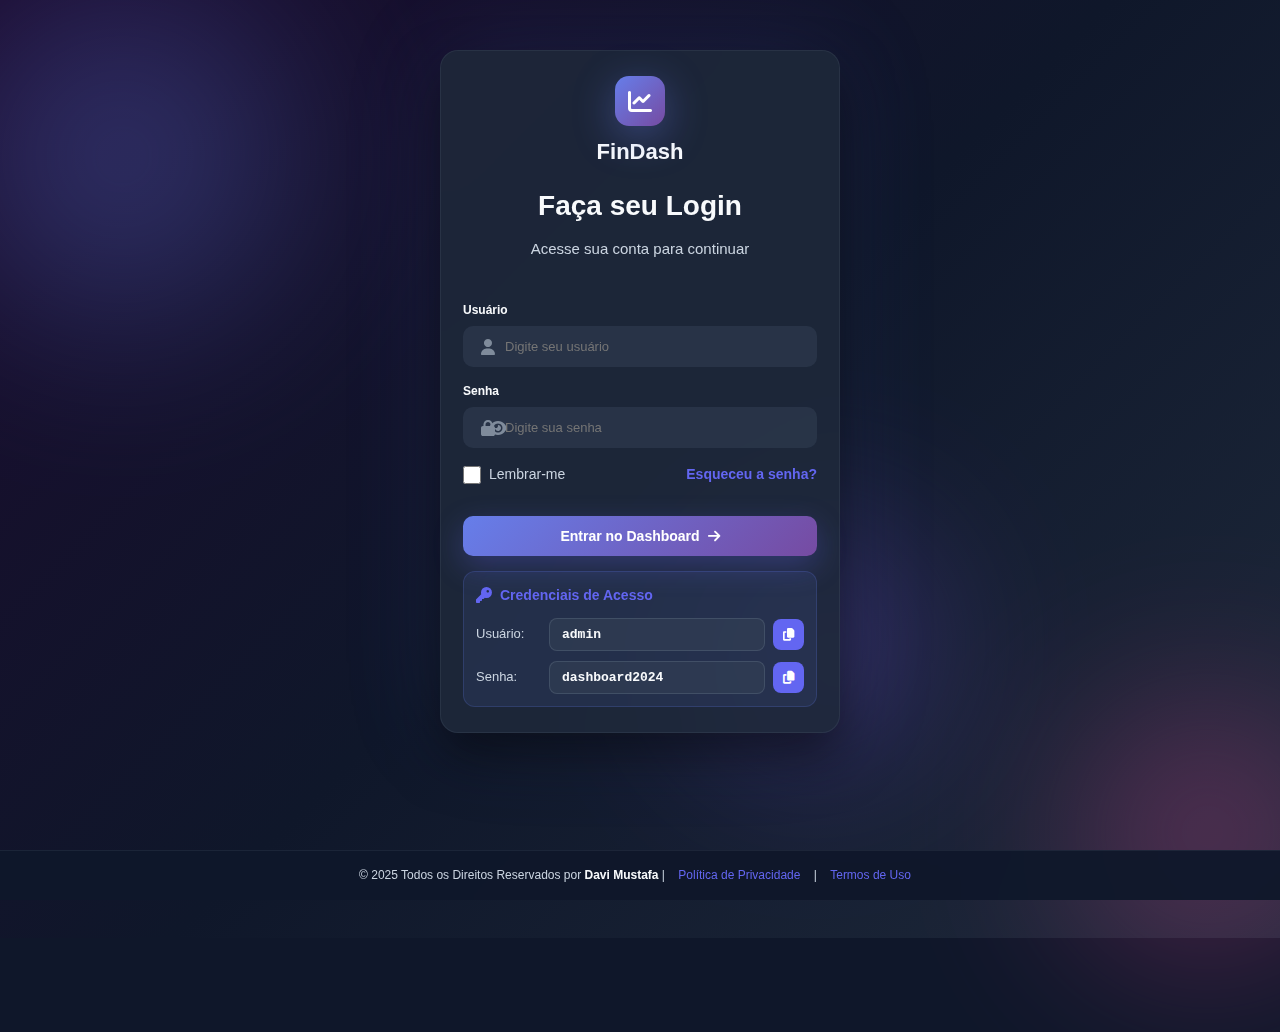
<file: index.html>
<!DOCTYPE html>
<html lang="pt-BR">
<head>
    <meta charset="UTF-8">
    <meta name="viewport" content="width=device-width, initial-scale=1.0">
    <title>Dashboard Financeiro - Login</title>
    <link rel="stylesheet" href="styles.css">
    <link rel="stylesheet" href="https://cdnjs.cloudflare.com/ajax/libs/font-awesome/6.4.0/css/all.min.css">
</head>
<body class="login-page">
    <!-- Animated gradient background -->
    <div class="animated-bg">
        <div class="gradient-orb orb-1"></div>
        <div class="gradient-orb orb-2"></div>
        <div class="gradient-orb orb-3"></div>
    </div>
    
    <!-- Login Container -->
    <div class="login-container">
        <!-- Login Form Centralizado -->
        <div class="login-panel-center">
            <div class="login-card-simple">
                <div class="brand-logo-center">
                    <div class="logo-circle">
                        <i class="fas fa-chart-line"></i>
                    </div>
                    <h2>FinDash</h2>
                </div>
                
                <div class="card-header">
                    <h3>Faça seu Login</h3>
                    <p>Acesse sua conta para continuar</p>
                </div>
                
                <form id="loginForm" class="login-form-new">
                    <div class="form-group-new">
                        <label for="username">Usuário</label>
                        <div class="input-wrapper">
                            <i class="fas fa-user"></i>
                            <input type="text" id="username" placeholder="Digite seu usuário" required autocomplete="username">
                        </div>
                    </div>
                    
                    <div class="form-group-new">
                        <label for="password">Senha</label>
                        <div class="input-wrapper">
                            <i class="fas fa-lock"></i>
                            <input type="password" id="password" placeholder="Digite sua senha" required autocomplete="current-password">
                            <i class="fas fa-eye toggle-password" id="togglePassword"></i>
                        </div>
                    </div>
                    
                    <div class="form-options">
                        <label class="remember-me">
                            <input type="checkbox" id="rememberMe">
                            <span>Lembrar-me</span>
                        </label>
                        <a href="#" class="forgot-password">Esqueceu a senha?</a>
                    </div>
                    
                    <div class="error-message" id="errorMessage"></div>
                    
                    <button type="submit" class="login-btn-new">
                        <span>Entrar no Dashboard</span>
                        <i class="fas fa-arrow-right"></i>
                    </button>
                </form>
                
                <!-- Demo Credentials - Visível e Copiável -->
                <div class="demo-credentials-visible">
                    <div class="demo-header">
                        <i class="fas fa-key"></i>
                        <strong>Credenciais de Acesso</strong>
                    </div>
                    <div class="credentials-grid">
                        <div class="credential-item">
                            <label>Usuário:</label>
                            <input type="text" value="admin" readonly class="credential-input">
                            <button class="copy-btn" onclick="navigator.clipboard.writeText('admin')">
                                <i class="fas fa-copy"></i>
                            </button>
                        </div>
                        <div class="credential-item">
                            <label>Senha:</label>
                            <input type="text" value="dashboard2024" readonly class="credential-input">
                            <button class="copy-btn" onclick="navigator.clipboard.writeText('dashboard2024')">
                                <i class="fas fa-copy"></i>
                            </button>
                        </div>
                    </div>
                </div>
            </div>
        </div>
    </div>
    
    <footer class="login-footer">
        <p>© 2025 Todos os Direitos Reservados por <strong>Davi Mustafa</strong> | <a href="#">Política de Privacidade</a> | <a href="#">Termos de Uso</a></p>
    </footer>

    <script src="login.js"></script>
</body>
</html>
</file>
<file: styles.css>
/* ============================================
   GLOBAL STYLES & RESET
   ============================================ */
:root {
    --primary-color: #6366f1;
    --primary-dark: #4f46e5;
    --secondary-color: #8b5cf6;
    --accent-color: #ec4899;
    --success-color: #10b981;
    --warning-color: #f59e0b;
    --danger-color: #ef4444;
    --dark-bg: #0f172a;
    --dark-card: #1e293b;
    --dark-card-light: #334155;
    --text-primary: #f8fafc;
    --text-secondary: #cbd5e1;
    --border-color: rgba(148, 163, 184, 0.1);
    --shadow-sm: 0 2px 8px rgba(0, 0, 0, 0.3);
    --shadow-md: 0 4px 16px rgba(0, 0, 0, 0.4);
    --shadow-lg: 0 8px 32px rgba(0, 0, 0, 0.5);
    --gradient-primary: linear-gradient(135deg, #667eea 0%, #764ba2 100%);
    --gradient-secondary: linear-gradient(135deg, #f093fb 0%, #f5576c 100%);
    --gradient-success: linear-gradient(135deg, #4facfe 0%, #00f2fe 100%);
}

/* Theme: Blue */
[data-theme="blue"] {
    --primary-color: #0ea5e9;
    --primary-dark: #0284c7;
    --secondary-color: #06b6d4;
    --dark-bg: #0c1821;
    --dark-card: #1a2332;
    --dark-card-light: #2d3e50;
    --gradient-primary: linear-gradient(135deg, #0ea5e9 0%, #06b6d4 100%);
}

/* Theme: Purple */
[data-theme="purple"] {
    --primary-color: #a855f7;
    --primary-dark: #9333ea;
    --secondary-color: #c026d3;
    --dark-bg: #1a0b2e;
    --dark-card: #2d1b4e;
    --dark-card-light: #3f2d5e;
    --gradient-primary: linear-gradient(135deg, #a855f7 0%, #c026d3 100%);
}

/* Theme: Green */
[data-theme="green"] {
    --primary-color: #10b981;
    --primary-dark: #059669;
    --secondary-color: #14b8a6;
    --dark-bg: #0a1612;
    --dark-card: #16231e;
    --dark-card-light: #1f3a2e;
    --gradient-primary: linear-gradient(135deg, #10b981 0%, #14b8a6 100%);
}

/* Theme: Red */
[data-theme="red"] {
    --primary-color: #ef4444;
    --primary-dark: #dc2626;
    --secondary-color: #f97316;
    --dark-bg: #1a0a0a;
    --dark-card: #2d1515;
    --dark-card-light: #3f2020;
    --gradient-primary: linear-gradient(135deg, #ef4444 0%, #f97316 100%);
}

* {
    margin: 0;
    padding: 0;
    box-sizing: border-box;
}

body {
    font-family: 'Segoe UI', Tahoma, Geneva, Verdana, sans-serif;
    background: var(--dark-bg);
    color: var(--text-primary);
    line-height: 1.6;
    overflow-x: hidden;
    transition: background 0.3s ease;
}

/* ============================================
   NEW LOGIN PAGE STYLES
   ============================================ */
.login-page {
    min-height: 100vh;
    height: auto;
    display: flex;
    align-items: flex-start;
    justify-content: center;
    position: relative;
    overflow-y: auto;
    overflow-x: hidden;
}

.animated-bg {
    position: absolute;
    width: 100%;
    height: 100%;
    top: 0;
    left: 0;
    background: linear-gradient(135deg, #1a0b2e 0%, #0f172a 50%, #1e293b 100%);
    z-index: 0;
}

.gradient-orb {
    position: absolute;
    border-radius: 50%;
    filter: blur(80px);
    opacity: 0.4;
    animation: float 20s infinite ease-in-out;
}

.orb-1 {
    width: 500px;
    height: 500px;
    background: radial-gradient(circle, #667eea 0%, transparent 70%);
    top: -10%;
    left: -10%;
    animation-delay: 0s;
}

.orb-2 {
    width: 400px;
    height: 400px;
    background: radial-gradient(circle, #ec4899 0%, transparent 70%);
    bottom: -10%;
    right: -10%;
    animation-delay: 7s;
}

.orb-3 {
    width: 350px;
    height: 350px;
    background: radial-gradient(circle, #8b5cf6 0%, transparent 70%);
    top: 50%;
    left: 50%;
    animation-delay: 14s;
}

@keyframes float {
    0%, 100% { transform: translate(0, 0) scale(1); }
    33% { transform: translate(30px, -30px) scale(1.1); }
    66% { transform: translate(-30px, 30px) scale(0.9); }
}

.login-container {
    position: relative;
    z-index: 10;
    display: flex;
    align-items: flex-start;
    justify-content: center;
    width: 100%;
    min-height: 100vh;
    padding: 20px 20px 160px 20px;
    overflow-y: auto;
}

/* Login Panel Centralizado */
.login-panel-center {
    width: 100%;
    max-width: 420px;
    padding: 10px;
    margin: 20px auto;
}

.login-card-simple {
    background: rgba(30, 41, 59, 0.85);
    backdrop-filter: blur(20px);
    border-radius: 18px;
    padding: 25px 22px;
    box-shadow: 0 25px 50px rgba(0, 0, 0, 0.5),
                0 0 100px rgba(102, 126, 234, 0.15);
    border: 1px solid rgba(148, 163, 184, 0.1);
    margin-bottom: 15px;
}

.brand-logo-center {
    text-align: center;
    margin-bottom: 15px;
}

.brand-logo-center .logo-circle {
    width: 50px;
    height: 50px;
    background: var(--gradient-primary);
    border-radius: 14px;
    display: inline-flex;
    align-items: center;
    justify-content: center;
    font-size: 24px;
    color: white;
    box-shadow: 0 10px 40px rgba(102, 126, 234, 0.4);
    margin-bottom: 8px;
}

.brand-logo-center h2 {
    font-size: 22px;
    color: var(--text-primary);
    font-weight: 700;
    margin: 0;
}

.card-header {
    text-align: center;
    margin-bottom: 18px;
}

.card-header h3 {
    font-size: 18px;
    color: var(--text-primary);
    margin-bottom: 5px;
    font-weight: 600;
}

.card-header p {
    font-size: 12px;
    color: var(--text-secondary);
}

/* Demo Credentials Visível */
.demo-credentials-visible {
    margin-top: 15px;
    padding: 12px;
    background: rgba(102, 126, 234, 0.1);
    border-radius: 12px;
    border: 1px solid rgba(102, 126, 234, 0.2);
}

.demo-header {
    display: flex;
    align-items: center;
    gap: 8px;
    margin-bottom: 12px;
    color: var(--primary-color);
    font-size: 14px;
}

.demo-header i {
    font-size: 16px;
}

.credentials-grid {
    display: flex;
    flex-direction: column;
    gap: 10px;
}

.credential-item {
    display: flex;
    align-items: center;
    gap: 8px;
}

.credential-item label {
    min-width: 65px;
    font-size: 13px;
    color: var(--text-secondary);
    font-weight: 500;
}

.credential-input {
    flex: 1;
    padding: 8px 12px;
    background: rgba(51, 65, 85, 0.6);
    border: 1px solid rgba(148, 163, 184, 0.2);
    border-radius: 8px;
    color: var(--text-primary);
    font-size: 13px;
    font-family: 'Courier New', monospace;
    font-weight: 600;
}

.copy-btn {
    padding: 8px 10px;
    background: var(--primary-color);
    border: none;
    border-radius: 8px;
    color: white;
    cursor: pointer;
    transition: all 0.3s ease;
}

.copy-btn:hover {
    background: #5a67d8;
    transform: scale(1.05);
}

.copy-btn i {
    font-size: 13px;
}

/* Welcome Panel (Left Side) */
.welcome-panel {
    flex: 1;
    background: var(--gradient-primary);
    padding: 60px;
    display: flex;
    flex-direction: column;
    justify-content: center;
    position: relative;
    overflow: hidden;
}

.welcome-panel::before {
    content: '';
    position: absolute;
    width: 200%;
    height: 200%;
    background: radial-gradient(circle, rgba(255,255,255,0.1) 0%, transparent 70%);
    top: -50%;
    left: -50%;
    animation: rotate 30s linear infinite;
}

@keyframes rotate {
    from { transform: rotate(0deg); }
    to { transform: rotate(360deg); }
}

.welcome-content {
    position: relative;
    z-index: 2;
}

.brand-logo {
    display: flex;
    align-items: center;
    gap: 15px;
    margin-bottom: 40px;
}

.logo-circle {
    width: 60px;
    height: 60px;
    background: rgba(255, 255, 255, 0.2);
    backdrop-filter: blur(10px);
    border-radius: 16px;
    display: flex;
    align-items: center;
    justify-content: center;
    font-size: 28px;
    color: white;
    box-shadow: 0 8px 32px rgba(0, 0, 0, 0.2);
}

.brand-logo h2 {
    font-size: 32px;
    color: white;
    font-weight: 700;
}

.welcome-panel h1 {
    font-size: 42px;
    color: white;
    margin-bottom: 20px;
    font-weight: 700;
    line-height: 1.2;
}

.welcome-panel p {
    font-size: 18px;
    color: rgba(255, 255, 255, 0.9);
    margin-bottom: 40px;
    line-height: 1.6;
}

.features-list {
    display: grid;
    grid-template-columns: repeat(2, 1fr);
    gap: 20px;
    margin-bottom: 40px;
}

.feature-item {
    display: flex;
    align-items: center;
    gap: 12px;
    padding: 15px;
    background: rgba(255, 255, 255, 0.1);
    backdrop-filter: blur(10px);
    border-radius: 12px;
    color: white;
    transition: all 0.3s ease;
}

.feature-item:hover {
    background: rgba(255, 255, 255, 0.2);
    transform: translateX(5px);
}

.feature-item i {
    font-size: 20px;
}

.stats-preview {
    display: flex;
    gap: 30px;
    padding: 30px 0;
}

.stat-item {
    flex: 1;
}

.stat-value {
    font-size: 32px;
    font-weight: 700;
    color: white;
    margin-bottom: 5px;
}

.stat-label {
    font-size: 14px;
    color: rgba(255, 255, 255, 0.8);
}

/* Login Panel (Right Side) */
.login-panel {
    flex: 1;
    padding: 60px;
    display: flex;
    align-items: center;
    justify-content: center;
}

.login-card-new {
    width: 100%;
    max-width: 450px;
}

.card-header {
    margin-bottom: 40px;
}

.card-header h3 {
    font-size: 28px;
    color: var(--text-primary);
    margin-bottom: 8px;
    font-weight: 700;
}

.card-header p {
    color: var(--text-secondary);
    font-size: 15px;
}

.login-form-new {
    display: flex;
    flex-direction: column;
    gap: 15px;
}

.form-group-new label {
    display: block;
    color: var(--text-primary);
    font-size: 12px;
    font-weight: 600;
    margin-bottom: 6px;
}

.input-wrapper {
    position: relative;
    display: flex;
    align-items: center;
}

.input-wrapper i {
    position: absolute;
    left: 18px;
    color: var(--text-secondary);
    font-size: 16px;
    z-index: 1;
    transition: all 0.3s ease;
    pointer-events: none;
}

.input-wrapper input {
    width: 100%;
    padding: 11px 40px;
    background: rgba(51, 65, 85, 0.5);
    border: 2px solid transparent;
    border-radius: 10px;
    color: var(--text-primary);
    font-size: 13px;
    transition: all 0.3s ease;
    position: relative;
    z-index: 2;
}

.input-wrapper input:focus {
    outline: none;
    background: rgba(51, 65, 85, 0.8);
    border-color: var(--primary-color);
    box-shadow: 0 0 0 4px rgba(99, 102, 241, 0.1);
}

.input-wrapper input:focus ~ i {
    color: var(--primary-color);
}

.toggle-password {
    position: absolute;
    right: 18px;
    cursor: pointer;
    z-index: 3;
    padding: 8px;
    transition: all 0.3s ease;
}

.toggle-password:hover {
    color: var(--primary-color);
    transform: scale(1.1);
}

.form-options {
    display: flex;
    justify-content: space-between;
    align-items: center;
    font-size: 14px;
}

.remember-me {
    display: flex;
    align-items: center;
    gap: 8px;
    color: var(--text-secondary);
    cursor: pointer;
}

.remember-me input[type="checkbox"] {
    width: 18px;
    height: 18px;
    cursor: pointer;
}

.forgot-password {
    color: var(--primary-color);
    text-decoration: none;
    font-weight: 600;
    transition: all 0.3s ease;
}

.forgot-password:hover {
    color: var(--primary-dark);
    text-decoration: underline;
}

.login-btn-new {
    width: 100%;
    padding: 12px;
    background: var(--gradient-primary);
    border: none;
    border-radius: 10px;
    color: white;
    font-size: 14px;
    font-weight: 600;
    cursor: pointer;
    display: flex;
    align-items: center;
    justify-content: center;
    gap: 8px;
    box-shadow: 0 10px 30px rgba(99, 102, 241, 0.3);
    transition: all 0.3s ease;
    position: relative;
    overflow: hidden;
}

.login-btn-new::before {
    content: '';
    position: absolute;
    top: 0;
    left: -100%;
    width: 100%;
    height: 100%;
    background: linear-gradient(90deg, transparent, rgba(255, 255, 255, 0.3), transparent);
    transition: left 0.5s ease;
}

.login-btn-new:hover {
    transform: translateY(-2px);
    box-shadow: 0 15px 40px rgba(99, 102, 241, 0.4);
}

.login-btn-new:hover::before {
    left: 100%;
}

.divider {
    display: flex;
    align-items: center;
    text-align: center;
    margin: 30px 0;
}

.divider::before,
.divider::after {
    content: '';
    flex: 1;
    border-bottom: 1px solid var(--border-color);
}

.divider span {
    padding: 0 15px;
    color: var(--text-secondary);
    font-size: 14px;
}

.social-login {
    display: flex;
    gap: 15px;
}

.social-btn {
    flex: 1;
    padding: 14px;
    background: rgba(51, 65, 85, 0.5);
    border: 2px solid var(--border-color);
    border-radius: 12px;
    color: var(--text-primary);
    font-size: 15px;
    font-weight: 600;
    cursor: pointer;
    display: flex;
    align-items: center;
    justify-content: center;
    gap: 10px;
    transition: all 0.3s ease;
}

.social-btn:hover {
    background: rgba(51, 65, 85, 0.8);
    border-color: var(--primary-color);
    transform: translateY(-2px);
}

.demo-credentials {
    margin-top: 30px;
    padding: 20px;
    background: rgba(99, 102, 241, 0.05);
    border: 2px solid rgba(99, 102, 241, 0.2);
    border-radius: 12px;
}

.demo-badge {
    display: inline-flex;
    align-items: center;
    gap: 6px;
    padding: 6px 12px;
    background: var(--primary-color);
    color: white;
    border-radius: 6px;
    font-size: 12px;
    font-weight: 600;
    margin-bottom: 12px;
}

.demo-info p {
    color: var(--text-secondary);
    font-size: 14px;
    margin: 8px 0;
}

.demo-info code {
    background: rgba(99, 102, 241, 0.1);
    padding: 4px 8px;
    border-radius: 4px;
    color: var(--primary-color);
    font-family: 'Courier New', monospace;
    font-weight: 600;
}

.login-footer {
    position: fixed;
    bottom: 0;
    left: 0;
    right: 0;
    padding: 15px 20px;
    text-align: center;
    color: var(--text-secondary);
    font-size: 12px;
    background: rgba(15, 23, 42, 0.95);
    backdrop-filter: blur(10px);
    border-top: 1px solid var(--border-color);
    z-index: 1000;
    line-height: 1.6;
}

.login-footer a {
    color: var(--primary-color);
    text-decoration: none;
    margin: 0 10px;
    transition: color 0.3s ease;
}

.login-footer a:hover {
    color: var(--primary-dark);
    text-decoration: underline;
}

.login-footer strong {
    color: var(--text-primary);
    font-weight: 600;
}

/* Responsive Login */
@media (max-width: 968px) {
    .login-container {
        flex-direction: column;
        max-width: 500px;
        padding: 30px 20px 150px 20px;
        min-height: 100vh;
    }
    
    .login-panel-center {
        padding: 15px;
    }
    
    .login-card-simple {
        padding: 35px 25px;
    }
    
    .welcome-panel {
        padding: 40px 30px;
    }
    
    .welcome-panel h1 {
        font-size: 32px;
    }
    
    .features-list {
        grid-template-columns: 1fr;
    }
    
    .stats-preview {
        flex-direction: column;
        gap: 20px;
    }
    
    .login-panel {
        padding: 40px 30px;
    }
}

@media (max-width: 480px) {
    .login-container {
        padding: 20px 15px 140px 15px;
    }
    
    .login-card-simple {
        padding: 30px 20px;
    }
    
    .brand-logo-center .logo-circle {
        width: 55px;
        height: 55px;
        font-size: 26px;
    }
    
    .brand-logo-center h2 {
        font-size: 24px;
    }
    
    .card-header h3 {
        font-size: 20px;
    }
    
    .login-footer {
        font-size: 11px;
        padding: 12px 15px;
    }
}

/* ============================================
   DASHBOARD PAGE STYLES
   ============================================ */
.dashboard-page {
    display: flex;
    min-height: 100vh;
    background: var(--dark-bg);
}

/* Sidebar */
.sidebar {
    width: 280px;
    background: var(--dark-card);
    border-right: 1px solid var(--border-color);
    display: flex;
    flex-direction: column;
    position: fixed;
    left: 0;
    top: 0;
    height: 100vh;
    z-index: 1000;
    transition: transform 0.3s ease;
    box-shadow: var(--shadow-lg);
}

.sidebar-header {
    padding: 30px 25px;
    border-bottom: 1px solid var(--border-color);
}

.logo {
    display: flex;
    align-items: center;
    gap: 15px;
    font-size: 24px;
    font-weight: 700;
    background: var(--gradient-primary);
    -webkit-background-clip: text;
    -webkit-text-fill-color: transparent;
    background-clip: text;
}

.logo i {
    font-size: 32px;
    background: var(--gradient-primary);
    -webkit-background-clip: text;
    -webkit-text-fill-color: transparent;
    background-clip: text;
}

.sidebar-nav {
    flex: 1;
    padding: 20px 0;
    overflow-y: auto;
}

.nav-item {
    display: flex;
    align-items: center;
    gap: 15px;
    padding: 16px 25px;
    color: var(--text-secondary);
    text-decoration: none;
    transition: all 0.3s ease;
    position: relative;
    margin: 5px 15px;
    border-radius: 12px;
}

.nav-item::before {
    content: '';
    position: absolute;
    left: 0;
    top: 50%;
    transform: translateY(-50%);
    width: 4px;
    height: 0;
    background: var(--gradient-primary);
    border-radius: 2px;
    transition: height 0.3s ease;
}

.nav-item:hover,
.nav-item.active {
    background: rgba(99, 102, 241, 0.1);
    color: var(--primary-color);
}

.nav-item.active::before {
    height: 100%;
}

.nav-item i {
    font-size: 20px;
}

.sidebar-footer {
    padding: 20px 25px;
    border-top: 1px solid var(--border-color);
}

.logout-btn {
    display: flex;
    align-items: center;
    gap: 15px;
    padding: 16px 25px;
    color: var(--text-secondary);
    text-decoration: none;
    transition: all 0.3s ease;
    border-radius: 12px;
    background: rgba(239, 68, 68, 0.1);
}

.logout-btn:hover {
    background: rgba(239, 68, 68, 0.2);
    color: var(--danger-color);
}

/* Main Content */
.main-content {
    flex: 1;
    margin-left: 280px;
    padding: 30px;
    min-height: 100vh;
}

/* Dashboard Header */
.dashboard-header {
    display: flex;
    justify-content: space-between;
    align-items: center;
    margin-bottom: 30px;
    padding: 20px 30px;
    background: var(--dark-card);
    border-radius: 16px;
    box-shadow: var(--shadow-md);
    border: 1px solid var(--border-color);
    flex-wrap: wrap;
    gap: 20px;
}

.header-left {
    display: flex;
    align-items: center;
    gap: 20px;
}

.menu-toggle {
    display: none;
    background: none;
    border: none;
    color: var(--text-primary);
    font-size: 24px;
    cursor: pointer;
    padding: 8px;
    border-radius: 8px;
    transition: all 0.3s ease;
}

.menu-toggle:hover {
    background: rgba(99, 102, 241, 0.1);
    color: var(--primary-color);
}

.dashboard-header h1 {
    font-size: 28px;
    font-weight: 700;
    background: var(--gradient-primary);
    -webkit-background-clip: text;
    -webkit-text-fill-color: transparent;
    background-clip: text;
}

.header-right {
    display: flex;
    align-items: center;
    gap: 20px;
    flex-wrap: wrap;
}

.header-controls {
    display: flex;
    align-items: center;
    gap: 15px;
}

/* Date Filter Styles */
.date-filter {
    display: flex;
    align-items: center;
    gap: 10px;
    padding: 10px 15px;
    background: rgba(99, 102, 241, 0.1);
    border-radius: 10px;
    border: 1px solid var(--border-color);
}

.date-filter i {
    color: var(--primary-color);
}

.date-select,
.stock-select {
    background: transparent;
    border: none;
    color: var(--text-primary);
    font-size: 14px;
    font-weight: 600;
    cursor: pointer;
    outline: none;
    padding: 5px 10px;
}

.date-select option,
.stock-select option {
    background: var(--dark-card);
    color: var(--text-primary);
}

.custom-date-picker {
    display: flex;
    align-items: center;
    gap: 10px;
    padding: 10px 15px;
    background: rgba(99, 102, 241, 0.1);
    border-radius: 10px;
    border: 1px solid var(--border-color);
    animation: slideIn 0.3s ease;
}

@keyframes slideIn {
    from {
        opacity: 0;
        transform: translateX(-20px);
    }
    to {
        opacity: 1;
        transform: translateX(0);
    }
}

.date-input {
    background: rgba(51, 65, 85, 0.5);
    border: 1px solid var(--border-color);
    border-radius: 6px;
    padding: 8px 12px;
    color: var(--text-primary);
    font-size: 13px;
    cursor: pointer;
}

.date-input::-webkit-calendar-picker-indicator {
    filter: invert(1);
    cursor: pointer;
}

.apply-date-btn {
    background: var(--primary-color);
    border: none;
    color: white;
    width: 32px;
    height: 32px;
    border-radius: 6px;
    cursor: pointer;
    display: flex;
    align-items: center;
    justify-content: center;
    transition: all 0.3s ease;
}

.apply-date-btn:hover {
    background: var(--primary-dark);
    transform: scale(1.1);
}

/* Theme Selector Styles */
.theme-selector {
    position: relative;
}

.theme-btn {
    background: rgba(99, 102, 241, 0.1);
    border: 1px solid var(--border-color);
    color: var(--primary-color);
    width: 44px;
    height: 44px;
    border-radius: 10px;
    cursor: pointer;
    display: flex;
    align-items: center;
    justify-content: center;
    font-size: 18px;
    transition: all 0.3s ease;
}

.theme-btn:hover {
    background: rgba(99, 102, 241, 0.2);
    transform: scale(1.05);
}

.theme-dropdown {
    position: absolute;
    top: 55px;
    right: 0;
    background: var(--dark-card);
    border-radius: 12px;
    padding: 15px;
    box-shadow: var(--shadow-lg);
    border: 1px solid var(--border-color);
    min-width: 200px;
    z-index: 1000;
    display: none;
    animation: slideDown 0.3s ease;
}

@keyframes slideDown {
    from {
        opacity: 0;
        transform: translateY(-10px);
    }
    to {
        opacity: 1;
        transform: translateY(0);
    }
}

.theme-dropdown.show {
    display: block;
}

.theme-option {
    display: flex;
    align-items: center;
    gap: 12px;
    padding: 12px;
    border-radius: 8px;
    cursor: pointer;
    transition: all 0.3s ease;
    margin-bottom: 8px;
}

.theme-option:last-child {
    margin-bottom: 0;
}

.theme-option:hover {
    background: rgba(99, 102, 241, 0.1);
}

.theme-option.active {
    background: rgba(99, 102, 241, 0.2);
    border: 2px solid var(--primary-color);
}

.theme-preview {
    width: 40px;
    height: 40px;
    border-radius: 8px;
    border: 2px solid var(--border-color);
}

.dark-preview {
    background: linear-gradient(135deg, #667eea 0%, #764ba2 100%);
}

.blue-preview {
    background: linear-gradient(135deg, #0ea5e9 0%, #06b6d4 100%);
}

.purple-preview {
    background: linear-gradient(135deg, #a855f7 0%, #c026d3 100%);
}

.green-preview {
    background: linear-gradient(135deg, #10b981 0%, #14b8a6 100%);
}

.red-preview {
    background: linear-gradient(135deg, #ef4444 0%, #f97316 100%);
}

/* Notification Button */
.notification-btn {
    position: relative;
    background: rgba(99, 102, 241, 0.1);
    border: 1px solid var(--border-color);
    color: var(--text-primary);
    width: 44px;
    height: 44px;
    border-radius: 10px;
    cursor: pointer;
    display: flex;
    align-items: center;
    justify-content: center;
    font-size: 18px;
    transition: all 0.3s ease;
}

.notification-btn:hover {
    background: rgba(99, 102, 241, 0.2);
    transform: scale(1.05);
}

.notification-badge {
    position: absolute;
    top: -5px;
    right: -5px;
    background: var(--danger-color);
    color: white;
    font-size: 11px;
    font-weight: 700;
    width: 20px;
    height: 20px;
    border-radius: 50%;
    display: flex;
    align-items: center;
    justify-content: center;
    animation: pulse 2s infinite;
}

@keyframes pulse {
    0%, 100% {
        transform: scale(1);
        box-shadow: 0 0 0 0 rgba(239, 68, 68, 0.7);
    }
    50% {
        transform: scale(1.1);
        box-shadow: 0 0 0 10px rgba(239, 68, 68, 0);
    }
}

.date-time {
    display: flex;
    align-items: center;
    gap: 10px;
    color: var(--text-secondary);
    padding: 10px 20px;
    background: rgba(99, 102, 241, 0.1);
    border-radius: 10px;
}

.user-profile {
    display: flex;
    align-items: center;
    gap: 12px;
    padding: 8px 15px;
    background: rgba(99, 102, 241, 0.1);
    border-radius: 10px;
    cursor: pointer;
    transition: all 0.3s ease;
}

.user-profile:hover {
    background: rgba(99, 102, 241, 0.2);
}

.user-profile img {
    width: 40px;
    height: 40px;
    border-radius: 50%;
    border: 2px solid var(--primary-color);
}

/* KPI Section */
.kpi-section {
    display: grid;
    grid-template-columns: repeat(auto-fit, minmax(250px, 1fr));
    gap: 20px;
    margin-bottom: 30px;
}

.kpi-card {
    background: var(--dark-card);
    padding: 25px;
    border-radius: 16px;
    box-shadow: var(--shadow-md);
    border: 1px solid var(--border-color);
    display: flex;
    align-items: center;
    gap: 20px;
    transition: all 0.3s ease;
    position: relative;
    overflow: hidden;
}

.kpi-card::before {
    content: '';
    position: absolute;
    top: 0;
    left: 0;
    width: 100%;
    height: 4px;
    background: var(--gradient-primary);
}

.kpi-card:hover {
    transform: translateY(-5px);
    box-shadow: var(--shadow-lg);
}

.kpi-revenue::before {
    background: linear-gradient(135deg, #4facfe 0%, #00f2fe 100%);
}

.kpi-profit::before {
    background: linear-gradient(135deg, #43e97b 0%, #38f9d7 100%);
}

.kpi-expenses::before {
    background: linear-gradient(135deg, #fa709a 0%, #fee140 100%);
}

.kpi-growth::before {
    background: linear-gradient(135deg, #667eea 0%, #764ba2 100%);
}

.kpi-icon {
    width: 60px;
    height: 60px;
    border-radius: 12px;
    display: flex;
    align-items: center;
    justify-content: center;
    font-size: 28px;
    background: rgba(99, 102, 241, 0.1);
    color: var(--primary-color);
}

.kpi-revenue .kpi-icon {
    background: rgba(79, 172, 254, 0.1);
    color: #4facfe;
}

.kpi-profit .kpi-icon {
    background: rgba(67, 233, 123, 0.1);
    color: #43e97b;
}

.kpi-expenses .kpi-icon {
    background: rgba(250, 112, 154, 0.1);
    color: #fa709a;
}

.kpi-growth .kpi-icon {
    background: rgba(102, 126, 234, 0.1);
    color: #667eea;
}

.kpi-content {
    flex: 1;
}

.kpi-content h3 {
    font-size: 14px;
    color: var(--text-secondary);
    margin-bottom: 8px;
    font-weight: 500;
}

.kpi-value {
    font-size: 26px;
    font-weight: 700;
    color: var(--text-primary);
    margin-bottom: 8px;
}

.kpi-change {
    font-size: 13px;
    display: inline-flex;
    align-items: center;
    gap: 5px;
    padding: 4px 10px;
    border-radius: 6px;
}

.kpi-change.positive {
    background: rgba(16, 185, 129, 0.1);
    color: var(--success-color);
}

.kpi-change.negative {
    background: rgba(239, 68, 68, 0.1);
    color: var(--danger-color);
}

/* Charts Section */
.charts-section {
    display: grid;
    grid-template-columns: repeat(auto-fit, minmax(400px, 1fr));
    gap: 20px;
    margin-bottom: 30px;
}

.chart-large {
    grid-column: 1 / -1;
}

.chart-card {
    background: var(--dark-card);
    padding: 25px;
    border-radius: 16px;
    box-shadow: var(--shadow-md);
    border: 1px solid var(--border-color);
    transition: all 0.3s ease;
}

.chart-card:hover {
    box-shadow: var(--shadow-lg);
}

.chart-header {
    display: flex;
    justify-content: space-between;
    align-items: center;
    margin-bottom: 20px;
}

.chart-header h3 {
    font-size: 18px;
    font-weight: 600;
    color: var(--text-primary);
    display: flex;
    align-items: center;
    gap: 10px;
}

.chart-header i {
    color: var(--primary-color);
}

.chart-actions {
    display: flex;
    gap: 10px;
}

.chart-btn {
    background: rgba(99, 102, 241, 0.1);
    border: none;
    color: var(--primary-color);
    width: 36px;
    height: 36px;
    border-radius: 8px;
    cursor: pointer;
    transition: all 0.3s ease;
    display: flex;
    align-items: center;
    justify-content: center;
}

.chart-btn:hover {
    background: rgba(99, 102, 241, 0.2);
    transform: scale(1.1);
}

.chart-container {
    position: relative;
    height: 350px;
}

/* Map Section */
.map-section {
    margin-bottom: 30px;
}

.map-card {
    background: var(--dark-card);
    padding: 25px;
    border-radius: 16px;
    box-shadow: var(--shadow-md);
    border: 1px solid var(--border-color);
}

.map-container {
    height: 500px;
    border-radius: 12px;
    overflow: hidden;
    margin-bottom: 20px;
}

.map-legend {
    display: flex;
    gap: 30px;
    flex-wrap: wrap;
    padding: 15px;
    background: rgba(99, 102, 241, 0.05);
    border-radius: 10px;
}

.legend-item {
    display: flex;
    align-items: center;
    gap: 10px;
    font-size: 14px;
    color: var(--text-secondary);
}

.legend-color {
    width: 20px;
    height: 20px;
    border-radius: 50%;
    box-shadow: 0 2px 8px rgba(0, 0, 0, 0.3);
}

.legend-color.high {
    background: linear-gradient(135deg, #43e97b 0%, #38f9d7 100%);
}

.legend-color.medium {
    background: linear-gradient(135deg, #fa709a 0%, #fee140 100%);
}

.legend-color.low {
    background: linear-gradient(135deg, #667eea 0%, #764ba2 100%);
}

/* Footer */
.dashboard-footer {
    margin-top: 40px;
    padding: 25px;
    text-align: center;
    background: var(--dark-card);
    border-radius: 16px;
    border: 1px solid var(--border-color);
}

.dashboard-footer p {
    color: var(--text-secondary);
    font-size: 14px;
}

.dashboard-footer strong {
    color: var(--text-primary);
    background: var(--gradient-primary);
    -webkit-background-clip: text;
    -webkit-text-fill-color: transparent;
    background-clip: text;
}

/* ============================================
   STOCK MARKET SECTION (API Integration)
   ============================================ */
.stock-section {
    margin-bottom: 30px;
}

.stock-card {
    background: var(--dark-card);
    padding: 25px;
    border-radius: 16px;
    box-shadow: var(--shadow-md);
    border: 1px solid var(--border-color);
}

.stock-info {
    display: flex;
    justify-content: space-between;
    align-items: center;
    margin-bottom: 20px;
    padding: 20px;
    background: rgba(99, 102, 241, 0.05);
    border-radius: 12px;
}

.stock-details {
    display: flex;
    flex-direction: column;
    gap: 10px;
}

.stock-price {
    font-size: 42px;
    font-weight: 700;
    color: var(--text-primary);
}

.stock-change {
    font-size: 18px;
    font-weight: 600;
    padding: 8px 16px;
    border-radius: 8px;
    display: inline-block;
}

.stock-change.positive {
    background: rgba(16, 185, 129, 0.1);
    color: var(--success-color);
}

.stock-change.negative {
    background: rgba(239, 68, 68, 0.1);
    color: var(--danger-color);
}

.stock-meta {
    display: grid;
    grid-template-columns: repeat(2, 1fr);
    gap: 20px;
}

.meta-item {
    display: flex;
    flex-direction: column;
    gap: 5px;
}

.meta-label {
    font-size: 13px;
    color: var(--text-secondary);
    font-weight: 500;
}

.meta-value {
    font-size: 16px;
    color: var(--text-primary);
    font-weight: 600;
}

.loader {
    text-align: center;
    padding: 40px;
    color: var(--primary-color);
    font-size: 16px;
}

.loader i {
    font-size: 24px;
    margin-bottom: 10px;
}

/* ============================================
   TABLE SECTION
   ============================================ */
.table-section {
    margin-bottom: 30px;
}

.table-card {
    background: var(--dark-card);
    padding: 25px;
    border-radius: 16px;
    box-shadow: var(--shadow-md);
    border: 1px solid var(--border-color);
}

.table-responsive {
    overflow-x: auto;
    margin-top: 20px;
}

.data-table {
    width: 100%;
    border-collapse: collapse;
}

.data-table thead {
    background: rgba(99, 102, 241, 0.1);
}

.data-table th {
    padding: 15px;
    text-align: left;
    font-size: 13px;
    font-weight: 600;
    color: var(--text-secondary);
    text-transform: uppercase;
    letter-spacing: 0.5px;
}

.data-table tbody tr {
    border-bottom: 1px solid var(--border-color);
    transition: all 0.3s ease;
}

.data-table tbody tr:hover {
    background: rgba(99, 102, 241, 0.05);
}

.data-table td {
    padding: 15px;
    color: var(--text-primary);
    font-size: 14px;
}

.transaction-id {
    font-family: 'Courier New', monospace;
    color: var(--text-secondary);
    font-size: 13px;
}

.transaction-category {
    padding: 6px 12px;
    border-radius: 6px;
    font-size: 12px;
    font-weight: 600;
    display: inline-block;
}

.category-salary {
    background: rgba(16, 185, 129, 0.1);
    color: var(--success-color);
}

.category-marketing {
    background: rgba(236, 72, 153, 0.1);
    color: var(--accent-color);
}

.category-tech {
    background: rgba(99, 102, 241, 0.1);
    color: var(--primary-color);
}

.category-ops {
    background: rgba(245, 158, 11, 0.1);
    color: var(--warning-color);
}

.transaction-value {
    font-weight: 600;
}

.value-positive {
    color: var(--success-color);
}

.value-negative {
    color: var(--danger-color);
}

.transaction-status {
    padding: 6px 12px;
    border-radius: 6px;
    font-size: 12px;
    font-weight: 600;
    display: inline-flex;
    align-items: center;
    gap: 6px;
}

.status-completed {
    background: rgba(16, 185, 129, 0.1);
    color: var(--success-color);
}

.status-pending {
    background: rgba(245, 158, 11, 0.1);
    color: var(--warning-color);
}

.status-cancelled {
    background: rgba(239, 68, 68, 0.1);
    color: var(--danger-color);
}

/* ============================================
   ALERTS SECTION
   ============================================ */
.alerts-section {
    margin-bottom: 30px;
}

.alerts-card {
    background: var(--dark-card);
    padding: 25px;
    border-radius: 16px;
    box-shadow: var(--shadow-md);
    border: 1px solid var(--border-color);
}

.alerts-list {
    display: flex;
    flex-direction: column;
    gap: 15px;
    margin-top: 20px;
}

.alert-item {
    padding: 18px;
    border-radius: 12px;
    border-left: 4px solid;
    display: flex;
    align-items: flex-start;
    gap: 15px;
    transition: all 0.3s ease;
}

.alert-item:hover {
    transform: translateX(5px);
    box-shadow: var(--shadow-sm);
}

.alert-icon {
    font-size: 20px;
    margin-top: 2px;
}

.alert-content {
    flex: 1;
}

.alert-title {
    font-size: 15px;
    font-weight: 600;
    margin-bottom: 5px;
    color: var(--text-primary);
}

.alert-message {
    font-size: 14px;
    color: var(--text-secondary);
    line-height: 1.5;
}

.alert-time {
    font-size: 12px;
    color: var(--text-secondary);
    margin-top: 8px;
    display: flex;
    align-items: center;
    gap: 5px;
}

.alert-warning {
    background: rgba(245, 158, 11, 0.05);
    border-color: var(--warning-color);
}

.alert-warning .alert-icon {
    color: var(--warning-color);
}

.alert-success {
    background: rgba(16, 185, 129, 0.05);
    border-color: var(--success-color);
}

.alert-success .alert-icon {
    color: var(--success-color);
}

.alert-danger {
    background: rgba(239, 68, 68, 0.05);
    border-color: var(--danger-color);
}

.alert-danger .alert-icon {
    color: var(--danger-color);
}

.alert-info {
    background: rgba(99, 102, 241, 0.05);
    border-color: var(--primary-color);
}

.alert-info .alert-icon {
    color: var(--primary-color);
}

/* ============================================
   FLOATING NOTIFICATIONS
   ============================================ */
.floating-notification {
    position: fixed;
    top: 100px;
    right: 30px;
    background: var(--dark-card);
    color: var(--text-primary);
    padding: 18px 24px;
    border-radius: 12px;
    box-shadow: var(--shadow-lg);
    border: 1px solid var(--border-color);
    display: flex;
    align-items: center;
    gap: 12px;
    z-index: 10000;
    transform: translateX(400px);
    opacity: 0;
    transition: all 0.3s ease;
    max-width: 400px;
}

.floating-notification.show {
    transform: translateX(0);
    opacity: 1;
}

.floating-notification i {
    font-size: 20px;
}

.notification-success {
    border-left: 4px solid var(--success-color);
}

.notification-success i {
    color: var(--success-color);
}

.notification-error {
    border-left: 4px solid var(--danger-color);
}

.notification-error i {
    color: var(--danger-color);
}

.notification-info {
    border-left: 4px solid var(--primary-color);
}

.notification-info i {
    color: var(--primary-color);
}

@media (max-width: 768px) {
    .floating-notification {
        right: 15px;
        left: 15px;
        max-width: none;
    }
}

/* ============================================
   RESPONSIVE STYLES
   ============================================ */
@media (max-width: 1024px) {
    .charts-section {
        grid-template-columns: 1fr;
    }
    
    .chart-large {
        grid-column: 1;
    }
}

@media (max-width: 768px) {
    /* Sidebar mobile com overlay */
    .sidebar {
        transform: translateX(-100%);
        position: fixed;
        z-index: 1000;
        box-shadow: 2px 0 15px rgba(0, 0, 0, 0.3);
    }
    
    .sidebar.active {
        transform: translateX(0);
    }
    
    /* Main content ajustado */
    .main-content {
        margin-left: 0;
        padding: 15px;
        width: 100%;
    }
    
    /* Menu toggle sempre visível */
    .menu-toggle {
        display: flex !important;
        align-items: center;
        justify-content: center;
        width: 40px;
        height: 40px;
        background: var(--card-bg);
        border: none;
        border-radius: 8px;
        color: var(--text-primary);
        cursor: pointer;
        transition: all 0.3s ease;
    }
    
    .menu-toggle:hover {
        background: var(--primary-color);
        color: white;
        transform: scale(1.05);
    }
    
    /* Header compacto */
    .dashboard-header {
        flex-direction: column;
        gap: 15px;
        padding: 15px;
    }
    
    .header-left,
    .header-right {
        width: 100%;
    }
    
    .header-right {
        flex-direction: column;
        gap: 10px;
    }
    
    .header-controls {
        flex-wrap: wrap;
        gap: 8px;
    }
    
    .dashboard-header h1 {
        font-size: 1.3rem;
    }
    
    .date-time {
        font-size: 0.8rem;
        padding: 8px 10px;
    }
    
    /* User profile compacto */
    .user-profile {
        padding: 8px 12px;
    }
    
    .user-profile img {
        width: 32px;
        height: 32px;
    }
    
    /* Date filter */
    .date-filter {
        width: 100%;
    }
    
    .date-select {
        width: 100%;
        font-size: 0.9rem;
    }
    
    .custom-date-picker {
        flex-direction: column;
        gap: 8px;
    }
    
    .date-input {
        width: 100%;
    }
    
    /* KPI cards */
    .kpi-section {
        grid-template-columns: 1fr;
        gap: 15px;
        padding: 15px;
    }
    
    .kpi-card {
        padding: 20px 15px;
    }
    
    .kpi-value {
        font-size: 1.8rem;
    }
    
    /* Charts */
    .charts-section {
        grid-template-columns: 1fr;
        gap: 20px;
        padding: 15px;
    }
    
    .chart-container {
        height: 280px;
    }
    
    /* Mapa */
    .map-container {
        height: 350px;
    }
    
    /* Tabela responsiva */
    .table-responsive {
        overflow-x: auto;
        -webkit-overflow-scrolling: touch;
    }
    
    .data-table {
        min-width: 650px;
        font-size: 0.85rem;
    }
    
    .data-table th,
    .data-table td {
        padding: 10px 8px;
    }
    
    /* Alertas */
    .alerts-section {
        padding: 15px;
    }
    
    .alert-item {
        padding: 12px;
        flex-direction: column;
        align-items: flex-start;
        gap: 8px;
    }
    
    /* Footer */
    .dashboard-footer {
        padding: 15px;
        font-size: 0.8rem;
    }
    
    /* Theme dropdown */
    .theme-dropdown {
        right: 0;
        width: 200px;
    }
    
    /* Login */
    .login-card {
        padding: 40px 30px;
    }
    
    .map-legend {
        flex-direction: column;
        gap: 15px;
    }
}

@media (max-width: 480px) {
    .dashboard-header h1 {
        font-size: 1.1rem;
    }
    
    .kpi-value {
        font-size: 1.5rem;
    }
    
    .kpi-icon {
        width: 45px;
        height: 45px;
        font-size: 1rem;
    }
    
    .chart-container {
        height: 250px;
    }
    
    .map-container {
        height: 300px;
    }
    
    .user-profile span {
        display: none;
    }
    
    .login-card {
        padding: 30px 20px;
    }
    
    .logo-container {
        width: 60px;
        height: 60px;
    }
    
    .logo-container i {
        font-size: 28px;
    }
    
    .login-header h1 {
        font-size: 24px;
    }
    
    .kpi-card {
        padding: 20px;
    }
    
    .kpi-icon {
        width: 50px;
        height: 50px;
        font-size: 24px;
    }
    
    .kpi-value {
        font-size: 22px;
    }
    
    .chart-card {
        padding: 20px;
    }
    
    .chart-container {
        height: 250px;
    }
    
    .map-container {
        height: 300px;
    }
    
    .user-profile span {
        display: none;
    }
}

/* Landscape mobile */
@media (max-width: 768px) and (orientation: landscape) {
    .kpi-section {
        grid-template-columns: repeat(2, 1fr);
    }
    
    .charts-section {
        grid-template-columns: repeat(2, 1fr);
    }
    
    .map-container {
        height: 280px;
    }
}

/* Scrollbar Styles */
::-webkit-scrollbar {
    width: 8px;
    height: 8px;
}

::-webkit-scrollbar-track {
    background: var(--dark-bg);
}

::-webkit-scrollbar-thumb {
    background: var(--dark-card-light);
    border-radius: 4px;
}

::-webkit-scrollbar-thumb:hover {
    background: var(--primary-color);
}

/* Leaflet Map Custom Styles */
.leaflet-popup-content-wrapper {
    background: var(--dark-card);
    color: var(--text-primary);
    border-radius: 12px;
    box-shadow: var(--shadow-lg);
}

.leaflet-popup-tip {
    background: var(--dark-card);
}

.leaflet-control-zoom a {
    background: var(--dark-card) !important;
    color: var(--text-primary) !important;
    border: 1px solid var(--border-color) !important;
}

.leaflet-control-zoom a:hover {
    background: var(--primary-color) !important;
    color: white !important;
}
</file>
